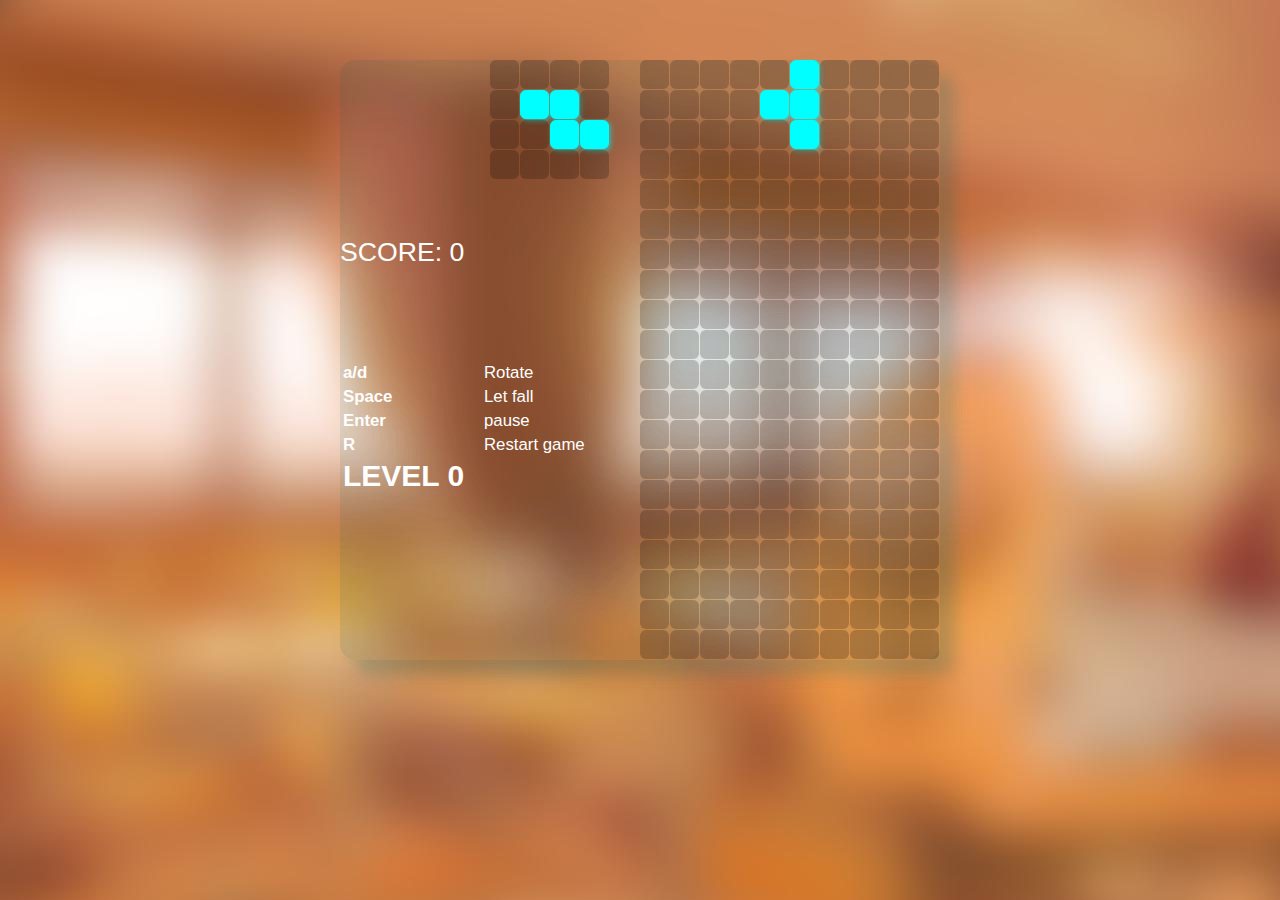
<file: index.html>
<!DOCTYPE html>
<html lang="zh">

	<head>
		<meta charset="UTF-8">
		<meta http-equiv="X-UA-Compatible" content="IE=edge,chrome=1">
		<meta name="viewport" content="width=device-width, initial-scale=1.0">
		<title> </title>

		<link rel="stylesheet" type="text/css" href="css/style.css">
		<link rel="stylesheet" type="text/css" href="css/tetris.css">

		<script src="js/tetris.js"></script>

	</head>

	<body onLoad="tetris_run(document.body)">
		<br />
	</body>

</html>
</file>
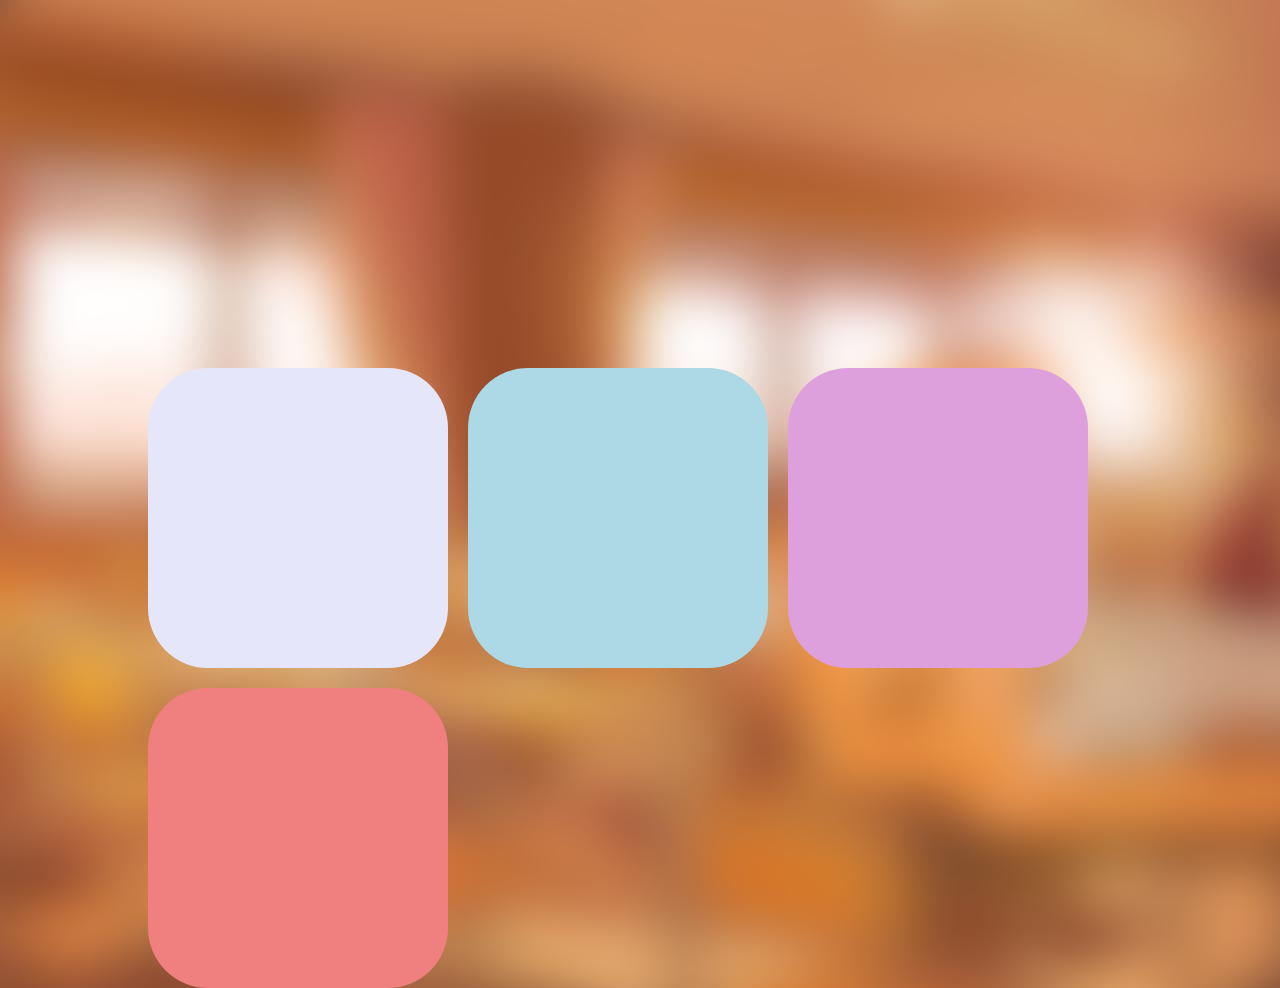
<file: dirmove.html>
<!DOCTYPE html>
<html>

	<head>
		<meta charset="UTF-8">
		<title></title>
		<style type="text/css">
			#titleB {
				background: url(img/25.jpg);
			}
			
			.div1 {
				position: relative;
				width: 300px;
				height: 300px;
				left: 130px;
				top: 350px;
				float: left;
				overflow: hidden;
				display: inline-block;
				border-radius: 20%;
				margin: 10px;
			}
			
			#hintB {
				background: url(img/dott.png) repeat;
				width: 300px;
				height: 300px;
				position: absolute;
				top: -300px;
				left: 0;
			}
			
			#hintB>p {
				font-size: 90px;
				text-align: center;
				font-style: initial;
				color: white;
			}
		</style>
	</head>

	<body id="titleB">
		<div class="div1" style="background: lavender;">
			<div id="hintB">
				<p>START</p>
			</div>
		</div>
		<div class="div1" style="background:lightblue;">
			<div id="hintB">
				<p>HOW?</p>
			</div>
		</div>
		<div class="div1" style="background: plum;">
			<div id="hintB">
				<p>SCORE</p>
			</div>
		</div>
		<div class="div1" style="background: lightcoral;">
			<div id="hintB">
				<p>4</p>
			</div>

		</div>
		<script src="js/motion.js" type="text/javascript" charset="utf-8"></script>
		<script type="text/javascript">
			window.onload = function() {
				var k = 0;
				var myDiv = document.getElementsByClassName('div1');

				var movein = function(e) {
					var aDiv = this.getElementsByTagName('div');
					var w = this.offsetWidth;
					var h = this.offsetHeight;
					console.log(k);
					var x = (e.clientX - this.offsetLeft - (w / 2)) * (w > h ? (h / w) : 1);
					var y = (e.clientY - this.offsetTop - (h / 2)) * (h > w ? (w / h) : 1);
					var dir = Math.round((((Math.atan2(y, x) * (180 / Math.PI)) + 180) / 90) + 3) % 4;
					var eventType = e.type;
					var dirName = new Array('top', 'right', 'bottom', 'left');
					if(e.type == 'mouseenter') {
						this.style.transform = 'rotateY(' + 360 + 'deg) 1s'
						actDir(aDiv[k], dirName[dir]);
					} else if(e.type == 'mouseleave') {
						actDir(aDiv[k], 'back');
					}
				}

				function actDir(aDiv, attr) {
					var type = attr;

					switch(type) {
						case 'left':
							aDiv.style.left = -300 + 'px';
							aDiv.style.top = 0 + 'px';
							elasticMove({
								obj: aDiv,
								attr: 'left',
								target: 0
							});

							break;
						case 'top':
							aDiv.style.left = 0 + 'px';
							aDiv.style.top = -300 + 'px';
							elasticMove({
								obj: aDiv,
								attr: 'top',
								target: 0
							});
							break
						case 'right':
							aDiv.style.left = 300 + 'px';
							aDiv.style.top = 0 + 'px';
							elasticMove({
								obj: aDiv,
								attr: 'left',
								target: 0
							});
							break;
						case 'bottom':
							aDiv.style.top = 300 + 'px';
							elasticMove({
								obj: aDiv,
								attr: 'top',
								target: 0
							});
							break;
						case 'back':							
								aDiv.style.left = 300 + 'px';
								aDiv.style.top = 0 + 'px';
							break;

						default:
							break;
					}
				}

				for(var i = 0; i < myDiv.length; i++) {
					if(window.addEventListener) {
						myDiv[i].addEventListener('mouseenter', movein, false);
						myDiv[i].addEventListener('mouseleave', movein, false);
					}
				}
			}
		</script>
	</body>

</html>
</file>
<file: css/tetris.css>
div.tetrisGame {
  position: relative;
  margin: 60px auto;
  padding: 0;
  border: none;
  width: 600px;
  height: 600px;
  background-color: rgba(0,102,102,0.1);
  box-shadow: 15px 15px 15px rgba(0,102,102,0.2);
  border-radius: 16px;
}

div.tetrisGame div.tetrisLeftPane {
  position: absolute;
  top: 0;
  left: 0;
  width: 300px;
}

div.tetrisLeftPane div.tetrisScore {
  position: absolute;
  top: 150px;
  left: 0;
  font-size: 20pt;
}

div.tetrisLeftPane div.tetrisPreview {
  position: absolute;
  left: 150px;
  width: 120px;  /* 4 cols * 30px */
  height: 120px;  /* 4 rows * 30px */
}

div.tetrisLeftPane div.tetrisUsage {
  position: absolute;
  left: 0;
  top: 300px;
}

div.tetrisLeftPane div.tetrisUsage th,
div.tetrisLeftPane div.tetrisUsage td {
  text-align: left;
}

div.tetrisLeftPane div.tetrisUsage td {
  padding-left: 1em;
}

div.tetrisRightPane {
  position: absolute;
  left: 300px;
  top: 0px;
  width: 300px;  /* 10 cols * 30px */
  height: 600px;  /* 20 rows * 30px */
}

div.tetrisRightPane div.tetrisBoard {
  position: absolute;
  left: 0;
  top: 0;
  width: 300px;  /* 10 cols * 30px */
  height: 600px;  /* 20 rows * 30px */
}

div.tetrisBlock {
  position: absolute;
  width: 29px;
  height: 29px;
  /*border: 1px solid rgba(0,0,0,0.6);*/
  border-radius: 20%;
  background-color: rgba(0,0,0,0.2);
}

div.tetrisBlock.habitated {
  border: 1px solid aqua;
  background-color: aqua;
  box-shadow: 2px 2px 5px rgba(0,255,255,0.5);
}
</file>
<file: css/style.css>
body,
html {
	font-size: 100%;
	padding: 0;
	margin: 0;
}


/* Reset */

*,
*:after,
*:before {
	-webkit-box-sizing: border-box;
	-moz-box-sizing: border-box;
	box-sizing: border-box;
}

.clearfix:before,
.clearfix:after {
	content: " ";
	display: table;
}

.clearfix:after {
	clear: both;
}

body {
	font-size: 100%;
	background: url(../img/25.jpg);
	color: white;
	font-weight: 500;
	font-size: 1.05em;
	font-family: "Microsoft YaHei", "Segoe UI", "Lucida Grande", Helvetica, Arial, sans-serif;
}

a {
	color: rgba(255, 255, 255, 0.6);
	outline: none;
	text-decoration: none;
	-webkit-transition: 0.2s;
	transition: 0.2s;
}

a:hover,
a:focus {
	color: #74777b;
	text-decoration: none;
}

#titleB {
	background: url(img/25.jpg);
}

#hs{
	position: fixed;
	top: 70%;
	left: 31%;
	font-size: 30px;
	color: white;
}
</file>
